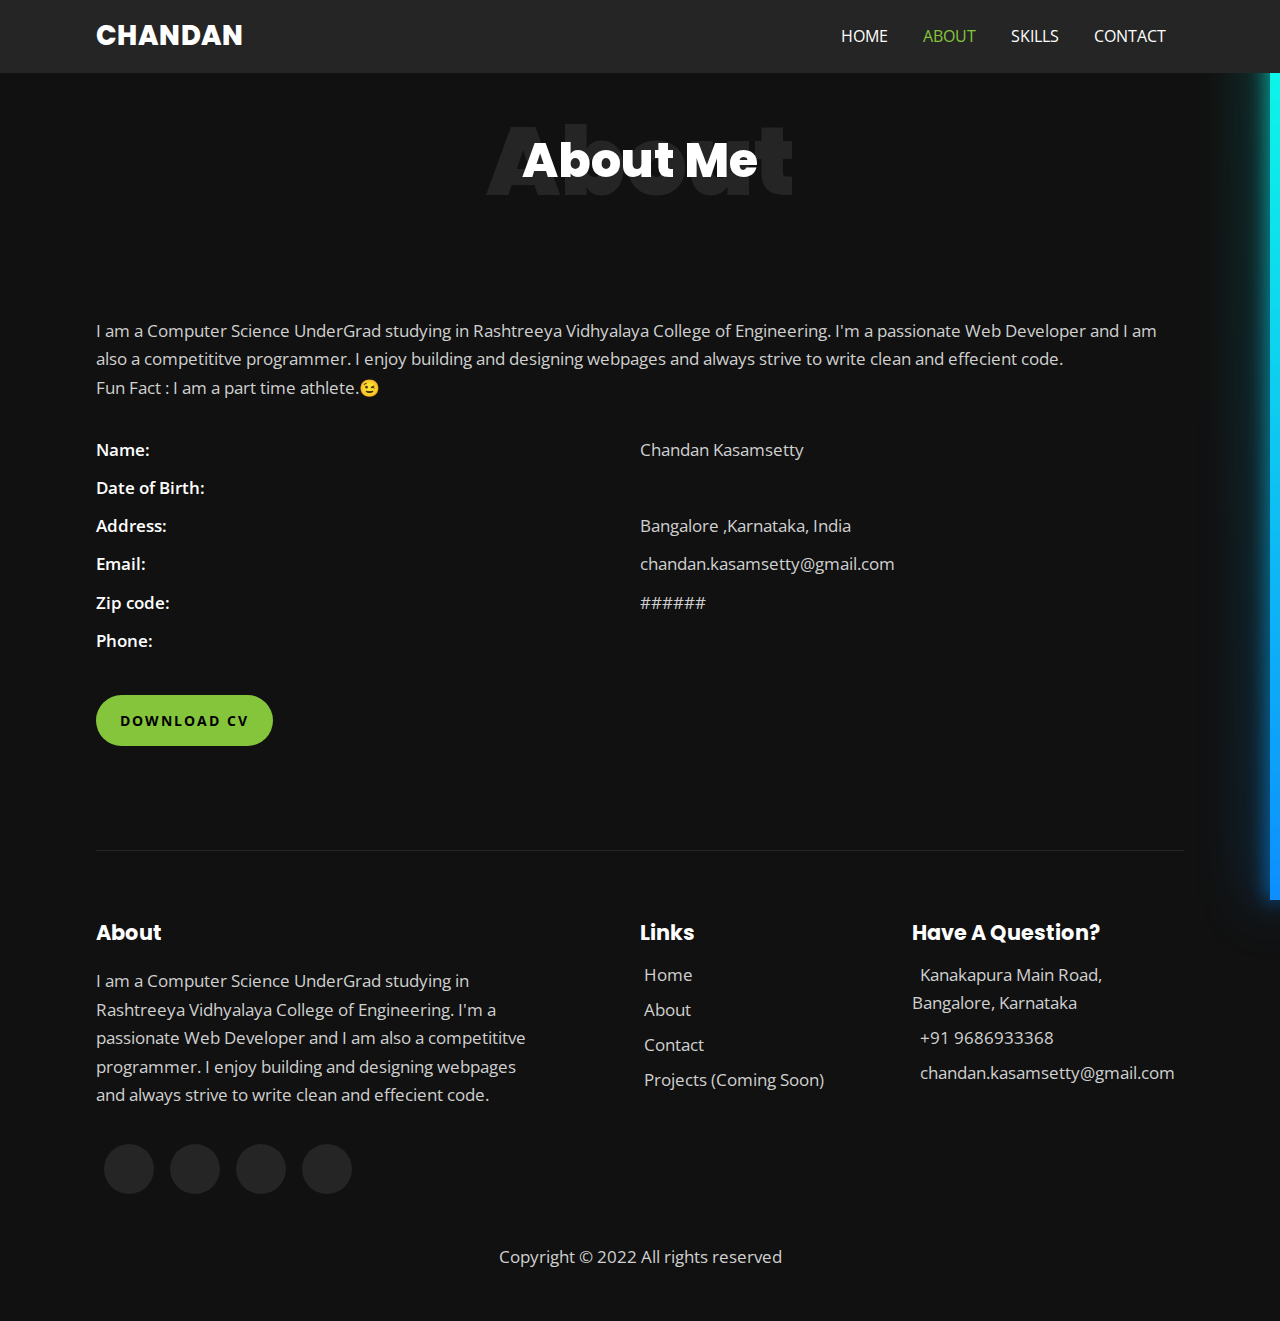
<file: about.html>
<!DOCTYPE html>
<html>
  <head>
    <meta charset="utf-8" />
    <meta http-equiv="X-UA-Compatible" content="IE=edge" />
    <title>About</title>
    <meta name="description" content="" />
    <meta name="viewport" content="width=device-width, initial-scale=1" />
    <!-- utility css file -->
    <link rel="stylesheet" href="css/utility.css" />
    <!-- style css file -->
    <link rel="stylesheet" href="css/style.css" />
    <!-- fontawesome cdn -->
    <link
      rel="stylesheet"
      href="https://cdnjs.cloudflare.com/ajax/libs/font-awesome/5.15.1/css/all.min.css"
      integrity="sha512-+4zCK9k+qNFUR5X+cKL9EIR+ZOhtIloNl9GIKS57V1MyNsYpYcUrUeQc9vNfzsWfV28IaLL3i96P9sdNyeRssA=="
      crossorigin="anonymous"
    />
    <!-- google fonts -->
    <link
      href="https://fonts.googleapis.com/css2?family=Open+Sans:wght@300;400;600;700;800&family=Poppins:wght@200;300;400;500;600;700;800;900&display=swap"
      rel="stylesheet"
    />
  </head>
  <body oncontextmenu="return false">
    <!-- navbar section -->
    <nav class="navbar">
      <div class="container">
        <div class="brand-and-toggler">
          <a href="index.html" class="navbar-brand">chandan</a>
          <button type="button" class="navbar-toggler" id="navbar-toggler">
            <span>
              <i class="fas fa-bars"></i>
            </span>
          </button>
        </div>

        <div class="navbar-collapse">
          <ul class="navbar-nav">
            <li class="nav-item">
              <a href="index.html" class="nav-link">home</a>
            </li>
            <li class="nav-item nav-active">
              <a href="about.html" class="nav-link">about</a>
            </li>

            <li class="nav-item">
              <a href="skills.html" class="nav-link">skills</a>
            </li>

            <li class="nav-item">
              <a href="contact.html" class="nav-link">contact</a>
            </li>
          </ul>
        </div>
      </div>
    </nav>

    <!-- end of navbar section -->
    <div id="progressbar"></div>
    <div id="scrollPath"></div>

    <!-- about page -->
    <section class="about container">
      <div class="title">
        <h2>about</h2>
        <div>
          <h2>about me</h2>
        </div>
      </div>

      <div style="display: flex; justify-content: center" class="row">
        <div class="row-right">
          <p class="text">
            I am a Computer Science UnderGrad studying in Rashtreeya Vidhyalaya
            College of Engineering. I'm a passionate Web Developer and I am also
            a competititve programmer. I enjoy building and designing webpages
            and always strive to write clean and effecient code.<br />Fun Fact :
            I am a part time athlete.😉
          </p>
          <div class="about-content">
            <ul>
              <li class="text">
                <span>Name: </span>
                <span>Chandan Kasamsetty</span>
              </li>
              <li class="text">
                <span>Date of Birth: </span>
                <span></span>
              </li>
              <li class="text">
                <span>Address: </span>
                <span>Bangalore ,Karnataka, India</span>
              </li>
              <li class="text">
                <span>Email: </span>
                <span>chandan.kasamsetty@gmail.com</span>
              </li>
              <li class="text">
                <span>Zip code: </span>
                <span>######</span>
              </li>
              <li class="text">
                <span>Phone: </span>
                <span></span>
              </li>
            </ul>
          </div>
          <button type="button" class="btn cvbtn">download cv</button>
        </div>
      </div>
    </section>
    <!-- end of about page -->

    <!-- footer -->
    <footer class="footer container">
      <div class="row">
        <div class="col" style="grid-column: 1/3">
          <h3 class="footer-title">about</h3>
          <p class="text">
            I am a Computer Science UnderGrad studying in Rashtreeya Vidhyalaya
            College of Engineering. I'm a passionate Web Developer and I am also
            a competititve programmer. I enjoy building and designing webpages
            and always strive to write clean and effecient code.
          </p>
          <div class="social-links">
            <a href="#"><i class="fab fa-twitter"></i></a>
            <a href="#"><i class="fab fa-facebook"></i></a>
            <a href="#"><i class="fab fa-instagram"></i></a>
            <a href="#"><i class="fab fa-codepen"></i></a>
          </div>
        </div>

        <div class="col">
          <h3 class="footer-title">links</h3>
          <div class="footer-links">
            <a href="#" class="text">
              <i class="fas fa-long-arrow-alt-right"></i>
              home
            </a>
            <a href="#" class="text">
              <i class="fas fa-long-arrow-alt-right"></i>
              about
            </a>

            <a href="#" class="text">
              <i class="fas fa-long-arrow-alt-right"></i>
              contact
            </a>
            <a href="#" class="text">
              <i class="fas fa-long-arrow-alt-right"></i>
              projects (Coming Soon)
            </a>
          </div>
        </div>

        <div class="col">
          <h3 class="footer-title">have a question?</h3>
          <div>
            <span>
              <i class="fas fa-map-marker-alt"></i>
            </span>
            <span class="text">Kanakapura Main Road, Bangalore, Karnataka</span>
          </div>

          <div>
            <span>
              <i class="fas fa-phone"></i>
            </span>
            <span class="text">+91 9686933368</span>
          </div>

          <div>
            <span>
              <i class="fas fa-envelope"></i>
            </span>
            <span class="text">chandan.kasamsetty@gmail.com</span>
          </div>
        </div>
      </div>

      <div class="footer-text">
        <p class="text">Copyright &copy; 2022 All rights reserved</p>
      </div>
    </footer>
    <!-- end of footer -->

    <!-- custom js file -->
    <script src="js/script.js"></script>
  </body>
</html>
</file>
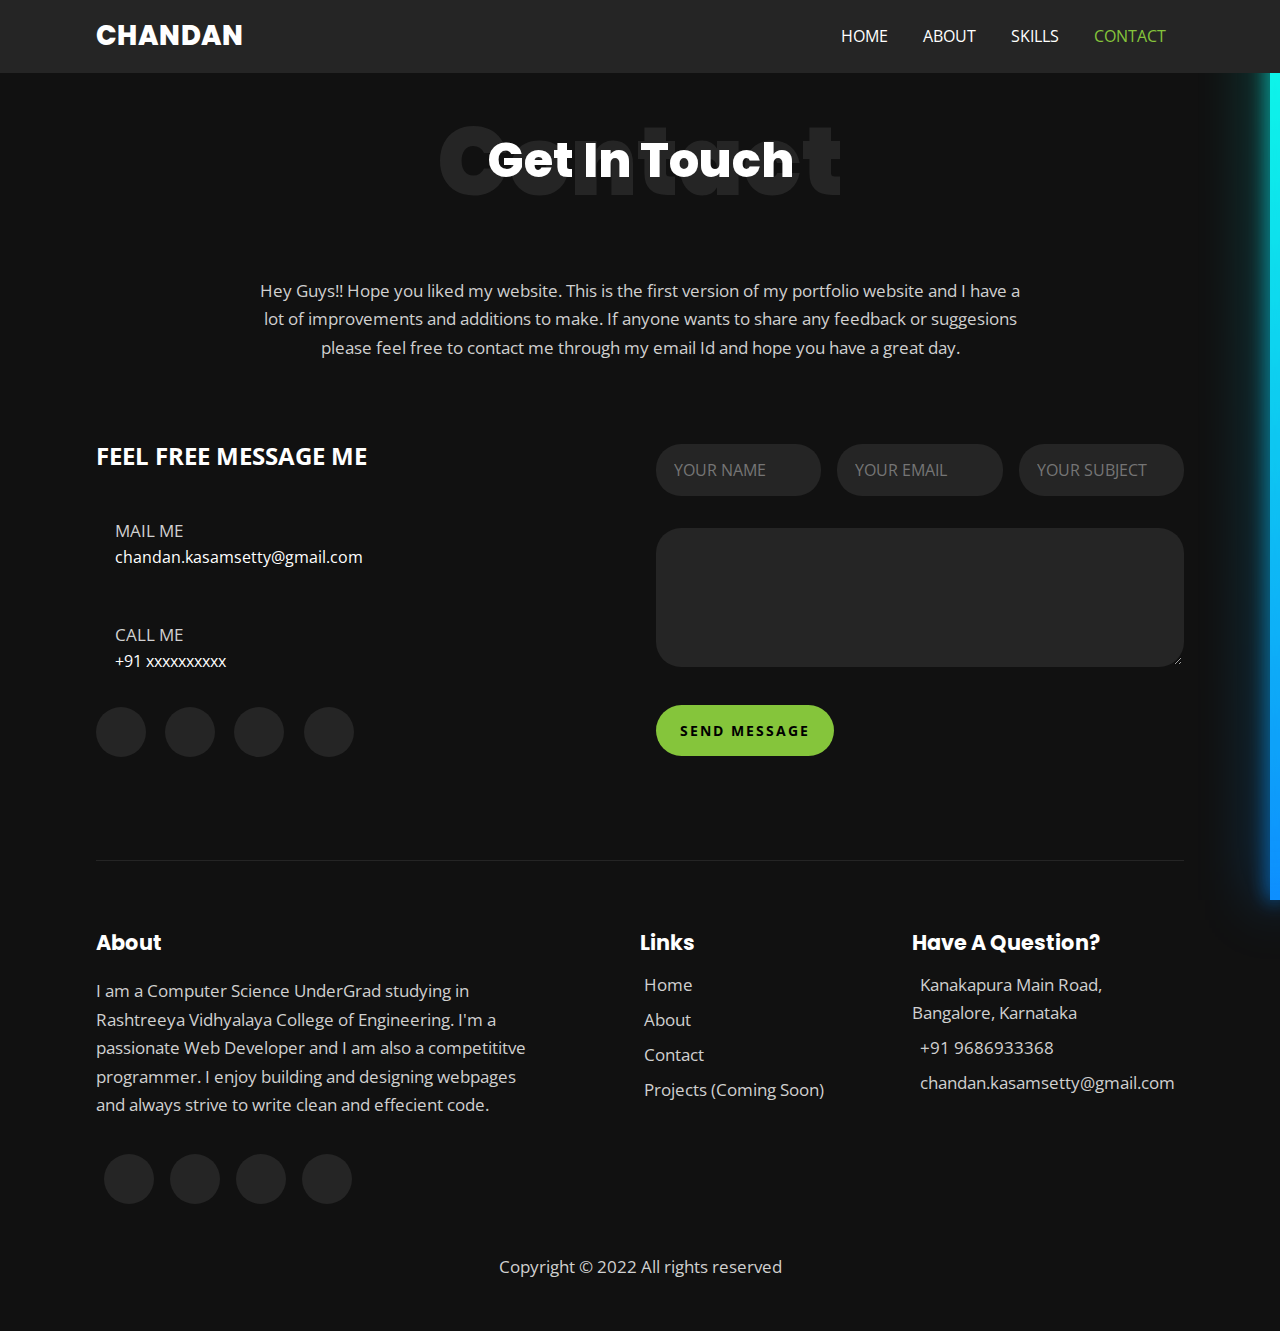
<file: contact.html>
<!DOCTYPE html>
<html>
  <head>
    <meta charset="utf-8" />
    <meta http-equiv="X-UA-Compatible" content="IE=edge" />
    <title>Contact</title>
    <meta name="description" content="" />
    <meta name="viewport" content="width=device-width, initial-scale=1" />
    <!-- utility css file -->
    <link rel="stylesheet" href="css/utility.css" />
    <!-- style css file -->
    <link rel="stylesheet" href="css/style.css" />
    <!-- fontawesome cdn -->
    <link
      rel="stylesheet"
      href="https://cdnjs.cloudflare.com/ajax/libs/font-awesome/5.15.1/css/all.min.css"
      integrity="sha512-+4zCK9k+qNFUR5X+cKL9EIR+ZOhtIloNl9GIKS57V1MyNsYpYcUrUeQc9vNfzsWfV28IaLL3i96P9sdNyeRssA=="
      crossorigin="anonymous"
    />
    <!-- google fonts -->
    <link
      href="https://fonts.googleapis.com/css2?family=Open+Sans:wght@300;400;600;700;800&family=Poppins:wght@200;300;400;500;600;700;800;900&display=swap"
      rel="stylesheet"
    />
  </head>
  <body oncontextmenu="return false">
    <!-- navbar section -->
    <nav class="navbar">
      <div class="container">
        <div class="brand-and-toggler">
          <a href="index.html" class="navbar-brand">chandan</a>
          <button type="button" class="navbar-toggler" id="navbar-toggler">
            <span>
              <i class="fas fa-bars"></i>
            </span>
          </button>
        </div>

        <div class="navbar-collapse">
          <ul class="navbar-nav">
            <li class="nav-item">
              <a href="index.html" class="nav-link">home</a>
            </li>
            <li class="nav-item">
              <a href="about.html" class="nav-link">about</a>
            </li>

            <li class="nav-item">
              <a href="skills.html" class="nav-link">skills</a>
            </li>

            <li class="nav-item nav-active">
              <a href="contact.html" class="nav-link">contact</a>
            </li>
          </ul>
        </div>
      </div>
    </nav>
    <!-- end of navbar section -->
    <div id="progressbar"></div>
    <div id="scrollPath"></div>
    <!-- contact page -->
    <section class="contact container">
      <div class="title">
        <h2>contact</h2>
        <div>
          <h2>get in touch</h2>
        </div>
      </div>

      <p class="text">
        Hey Guys!! Hope you liked my website. This is the first version of my
        portfolio website and I have a lot of improvements and additions to
        make. If anyone wants to share any feedback or suggesions please feel
        free to contact me through my email Id and hope you have a great day.
      </p>

      <div class="row">
        <div class="col-left">
          <h2>feel free message me</h2>
          <!-- <p class="text">
            Lorem ipsum dolor sit amet, consectetur adipisicing elit. Qui soluta
            mollitia suscipit maxime sunt dolore deleniti quam nihil repellendus
            perferendis.
          </p> -->

          <div class="contact-info">
            <span><i class="fas fa-envelope-open"></i></span>
            <h3>
              <span class="text">mail me</span> <br />
              chandan.kasamsetty@gmail.com
            </h3>
          </div>

          <div class="contact-info">
            <span><i class="fas fa-phone-square-alt"></i></span>
            <h3>
              <span class="text">call me</span> <br />
              +91 xxxxxxxxxx
            </h3>
          </div>

          <div class="contact-social-links">
            <a href="#">
              <i class="fab fa-facebook-f"></i>
            </a>
            <a href="#">
              <i class="fab fa-twitter"></i>
            </a>
            <a href="#">
              <i class="fab fa-youtube"></i>
            </a>
            <a href="#">
              <i class="fab fa-github"></i>
            </a>
          </div>
        </div>

        <div class="col-right">
          <form class="contact-form">
            <div class="form-group">
              <input style="color: white" type="text" placeholder="your name" />
              <input
                style="color: white"
                type="email"
                placeholder="your email"
              />
              <input
                style="color: white"
                type="text"
                placeholder="your subject"
              />
            </div>
            <textarea style="color: white" rows="5"></textarea>
            <button type="submit" class="btn">send message</button>
          </form>
        </div>
      </div>
    </section>
    <!-- end of contact page -->

    <!-- footer -->
    <footer class="footer container">
      <div class="row">
        <div class="col" style="grid-column: 1/3">
          <h3 class="footer-title">about</h3>
          <p class="text">
            I am a Computer Science UnderGrad studying in Rashtreeya Vidhyalaya
            College of Engineering. I'm a passionate Web Developer and I am also
            a competititve programmer. I enjoy building and designing webpages
            and always strive to write clean and effecient code.
          </p>
          <div class="social-links">
            <a href="#"><i class="fab fa-twitter"></i></a>
            <a href="#"><i class="fab fa-facebook"></i></a>
            <a href="#"><i class="fab fa-instagram"></i></a>
            <a href="#"><i class="fab fa-codepen"></i></a>
          </div>
        </div>

        <div class="col">
          <h3 class="footer-title">links</h3>
          <div class="footer-links">
            <a href="#" class="text">
              <i class="fas fa-long-arrow-alt-right"></i>
              home
            </a>
            <a href="#" class="text">
              <i class="fas fa-long-arrow-alt-right"></i>
              about
            </a>

            <a href="#" class="text">
              <i class="fas fa-long-arrow-alt-right"></i>
              contact
            </a>
            <a href="#" class="text">
              <i class="fas fa-long-arrow-alt-right"></i>
              projects (Coming Soon)
            </a>
          </div>
        </div>

        <div class="col">
          <h3 class="footer-title">have a question?</h3>
          <div>
            <span>
              <i class="fas fa-map-marker-alt"></i>
            </span>
            <span class="text">Kanakapura Main Road, Bangalore, Karnataka</span>
          </div>

          <div>
            <span>
              <i class="fas fa-phone"></i>
            </span>
            <span class="text">+91 9686933368</span>
          </div>

          <div>
            <span>
              <i class="fas fa-envelope"></i>
            </span>
            <span class="text">chandan.kasamsetty@gmail.com</span>
          </div>
        </div>
      </div>

      <div class="footer-text">
        <p class="text">Copyright &copy; 2022 All rights reserved</p>
      </div>
    </footer>
    <!-- end of footer -->

    <!-- custom js file -->
    <script src="js/script.js"></script>
  </body>
</html>
</file>
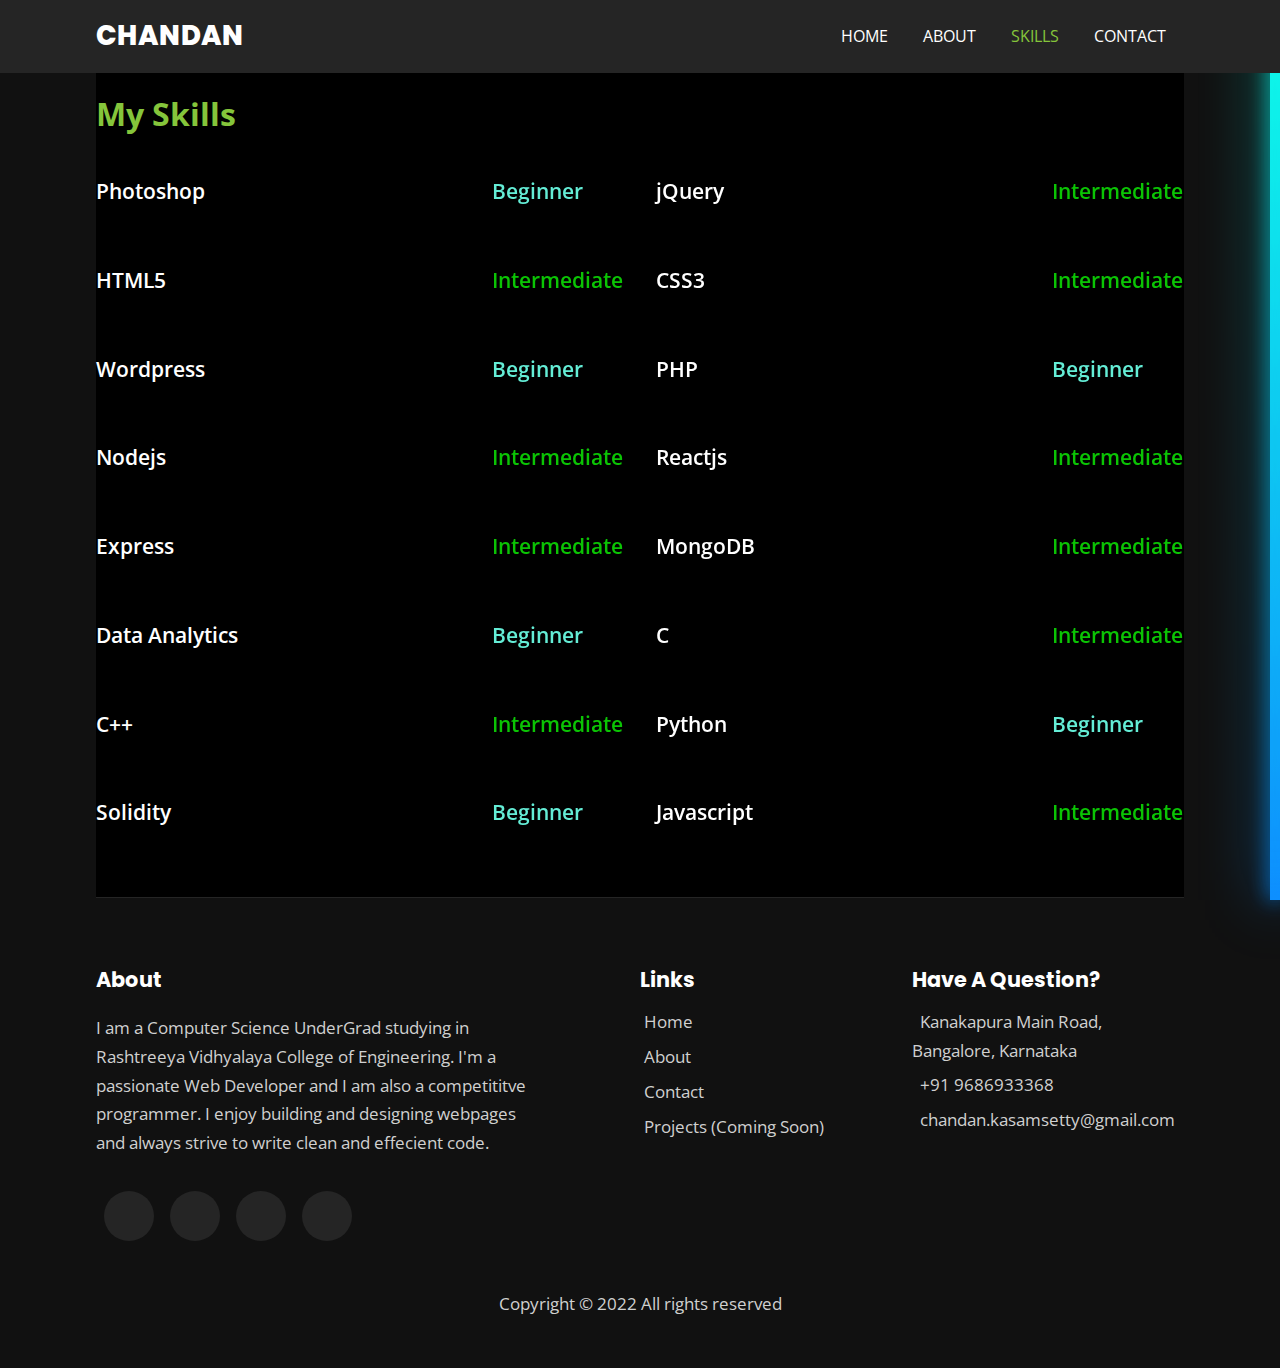
<file: skills.html>
<!DOCTYPE html>
<html>
  <head>
    <meta charset="utf-8" />
    <meta http-equiv="X-UA-Compatible" content="IE=edge" />
    <title>Skills</title>
    <meta name="description" content="" />
    <meta name="viewport" content="width=device-width, initial-scale=1" />
    <!-- utility css file -->
    <link rel="stylesheet" href="css/utility.css" />
    <!-- style css file -->
    <link rel="stylesheet" href="css/style.css" />
    <!-- fontawesome cdn -->
    <link
      rel="stylesheet"
      href="https://cdnjs.cloudflare.com/ajax/libs/font-awesome/5.15.1/css/all.min.css"
      integrity="sha512-+4zCK9k+qNFUR5X+cKL9EIR+ZOhtIloNl9GIKS57V1MyNsYpYcUrUeQc9vNfzsWfV28IaLL3i96P9sdNyeRssA=="
      crossorigin="anonymous"
    />
    <!-- google fonts -->
    <link
      href="https://fonts.googleapis.com/css2?family=Open+Sans:wght@300;400;600;700;800&family=Poppins:wght@200;300;400;500;600;700;800;900&display=swap"
      rel="stylesheet"
    />
  </head>
  <body oncontextmenu="return false">
    <!-- navbar section -->
    <nav class="navbar">
      <div class="container">
        <div class="brand-and-toggler">
          <a href="index.html" class="navbar-brand">chandan</a>
          <button type="button" class="navbar-toggler" id="navbar-toggler">
            <span>
              <i class="fas fa-bars"></i>
            </span>
          </button>
        </div>

        <div class="navbar-collapse">
          <ul class="navbar-nav">
            <li class="nav-item">
              <a href="index.html" class="nav-link">home</a>
            </li>
            <li class="nav-item">
              <a href="about.html" class="nav-link">about</a>
            </li>

            <li class="nav-item nav-active">
              <a href="skills.html" class="nav-link">skills</a>
            </li>

            <li class="nav-item">
              <a href="contact.html" class="nav-link">contact</a>
            </li>
          </ul>
        </div>
      </div>
    </nav>
    <!-- end of navbar section -->
    <div id="progressbar"></div>
    <div id="scrollPath"></div>
    <!-- skills page -->
    <section style="background: black" class="skills container">
      <h1 style="color: var(--green)">My Skills</h1>
      <div class="row">
        <div class="item">
          <div class="item-text">
            <span>Photoshop</span>
            <span style="color: rgb(100, 237, 214)" class="w-90 beginner"
              >Beginner</span
            >
          </div>
          <!-- <div class="progress">
            <div class="progress-bar w-90"></div>
          </div> -->
        </div>

        <div class="item">
          <div class="item-text">
            <span>jQuery</span>
            <span class="w-90 intermediate">Intermediate</span>
          </div>
          <!-- <div class="progress">
            <div class="progress-bar w-75"></div>
          </div> -->
        </div>

        <div class="item">
          <div class="item-text">
            <span>HTML5</span>
            <span class="w-90 intermediate">Intermediate</span>
          </div>
          <!-- <div class="progress">
            <div class="progress-bar w-85"></div>
          </div> -->
        </div>

        <div class="item">
          <div class="item-text">
            <span>CSS3</span>
            <span class="w-90 intermediate">Intermediate</span>
          </div>
          <!-- <div class="progress">
            <div class="progress-bar w-80"></div>
          </div> -->
        </div>

        <div class="item">
          <div class="item-text">
            <span>Wordpress</span>
            <span class="w-90 beginner">Beginner</span>
          </div>
          <!-- <div class="progress">
            <div class="progress-bar w-60"></div>
          </div> -->
        </div>

        <div class="item">
          <div class="item-text">
            <span>PHP</span>
            <span class="w-90 beginner">Beginner</span>
          </div>
          <!-- <div class="progress">
            <div class="progress-bar w-68"></div>
          </div> -->
        </div>
        <div class="item">
          <div class="item-text">
            <span>Nodejs</span>
            <span class="w-90 intermediate">Intermediate</span>
          </div>
          <!-- <div class="progress">
            <div class="progress-bar w-68"></div>
          </div> -->
        </div>
        <div class="item">
          <div class="item-text">
            <span>Reactjs</span>
            <span class="w-90 intermediate">Intermediate</span>
          </div>
          <!-- <div class="progress">
            <div class="progress-bar w-68"></div>
          </div> -->
        </div>
        <div class="item">
          <div class="item-text">
            <span>Express</span>
            <span class="w-90 intermediate">Intermediate</span>
          </div>
          <!-- <div class="progress">
            <div class="progress-bar w-68"></div>
          </div> -->
        </div>
        <div class="item">
          <div class="item-text">
            <span>MongoDB</span>
            <span class="w-90 intermediate">Intermediate</span>
          </div>
          <!-- <div class="progress">
            <div class="progress-bar w-68"></div>
          </div> -->
        </div>
        <div class="item">
          <div class="item-text">
            <span>Data Analytics</span>
            <span class="w-90 beginner">Beginner</span>
          </div>
          <!-- <div class="progress">
            <div class="progress-bar w-68"></div>
          </div> -->
        </div>
        <div class="item">
          <div class="item-text">
            <span>C</span>
            <span class="w-90 intermediate">Intermediate</span>
          </div>
          <!-- <div class="progress">
            <div class="progress-bar w-68"></div>
          </div> -->
        </div>
        <div class="item">
          <div class="item-text">
            <span>C++</span>
            <span class="w-90 intermediate">Intermediate</span>
          </div>
          <!-- <div class="progress">
            <div class="progress-bar w-68"></div>
          </div> -->
        </div>
        <div class="item">
          <div class="item-text">
            <span>Python</span>
            <span class="w-90 beginner">Beginner</span>
          </div>
          <!-- <div class="progress">
            <div class="progress-bar w-68"></div>
          </div> -->
        </div>
        <div class="item">
          <div class="item-text">
            <span>Solidity</span>
            <span class="w-90 beginner">Beginner</span>
          </div>
          <!-- <div class="progress">
            <div class="progress-bar w-68"></div>
          </div> -->
        </div>
        <div class="item">
          <div class="item-text">
            <span>Javascript</span>
            <span class="w-90 intermediate">Intermediate</span>
          </div>
          <!-- <div class="progress">
            <div class="progress-bar w-68"></div>
          </div> -->
        </div>
      </div>
    </section>
    <!-- end of skills page -->

    <!-- footer -->
    <footer class="footer container">
      <div class="row">
        <div class="col" style="grid-column: 1/3">
          <h3 class="footer-title">about</h3>
          <p class="text">
            I am a Computer Science UnderGrad studying in Rashtreeya Vidhyalaya
            College of Engineering. I'm a passionate Web Developer and I am also
            a competititve programmer. I enjoy building and designing webpages
            and always strive to write clean and effecient code.
          </p>
          <div class="social-links">
            <a href="#"><i class="fab fa-twitter"></i></a>
            <a href="#"><i class="fab fa-facebook"></i></a>
            <a href="#"><i class="fab fa-instagram"></i></a>
            <a href="#"><i class="fab fa-codepen"></i></a>
          </div>
        </div>

        <div class="col">
          <h3 class="footer-title">links</h3>
          <div class="footer-links">
            <a href="#" class="text">
              <i class="fas fa-long-arrow-alt-right"></i>
              home
            </a>
            <a href="#" class="text">
              <i class="fas fa-long-arrow-alt-right"></i>
              about
            </a>

            <a href="#" class="text">
              <i class="fas fa-long-arrow-alt-right"></i>
              contact
            </a>
            <a href="#" class="text">
              <i class="fas fa-long-arrow-alt-right"></i>
              projects (Coming Soon)
            </a>
          </div>
        </div>

        <div class="col">
          <h3 class="footer-title">have a question?</h3>
          <div>
            <span>
              <i class="fas fa-map-marker-alt"></i>
            </span>
            <span class="text">Kanakapura Main Road, Bangalore, Karnataka</span>
          </div>

          <div>
            <span>
              <i class="fas fa-phone"></i>
            </span>
            <span class="text">+91 9686933368</span>
          </div>

          <div>
            <span>
              <i class="fas fa-envelope"></i>
            </span>
            <span class="text">chandan.kasamsetty@gmail.com</span>
          </div>
        </div>
      </div>

      <div class="footer-text">
        <p class="text">Copyright &copy; 2022 All rights reserved</p>
      </div>
    </footer>
    <!-- end of footer -->

    <!-- custom js file -->
    <script src="js/script.js"></script>
  </body>
</html>
</file>
<file: css/utility.css>
/* setup and common stylings */
:root {
  --poppins: "Poppins", sans-serif;
  --sans: "Open Sans", sans-serif;
  --green: #26b692;
  --green: #72b626;
  --green: #85c53b;
  --black: #111;
  --nero: #252525;
  --transition: all 0.4s ease;
}
* {
  box-sizing: border-box;
  padding: 0;
  margin: 0;
  font-family: var(--sans);
}
body {
  color: #fff;
  line-height: 1.5;
  background: var(--black);
  overflow-x: hidden;
}
a {
  color: #fff;
  text-decoration: none;
}
img {
  width: 100%;
  display: block;
}
ul li {
  list-style-type: none;
}
h1,
h2,
h3,
h4,
h5,
h6,
p {
  padding: 0.6rem 0;
}

/* button */
.btn {
  border: none;
  margin: 1rem 0;
  border-radius: 35px;
  background: var(--green);
  font-size: 0.9rem;
  text-transform: uppercase;
  padding: 1rem 1.5rem;
  font-weight: 700;
  letter-spacing: 2px;
  display: inline-block;
  cursor: pointer;
  transition: var(--transition);
}
.btn:hover {
  opacity: 0.7;
}

.text {
  font-size: 1.05rem;
  color: #d0d0d0;
  line-height: 1.7;
}

/* title */
.title {
  position: relative;
}
.title > h2 {
  font-size: 3rem;
  font-family: var(--poppins);
  text-align: center;
  text-transform: capitalize;
  font-weight: 900;
  color: var(--nero);
}
.title div {
  position: absolute;
  top: 50%;
  left: 50%;
  text-align: center;
  width: 100%;
  transform: translate(-50%, -50%);
}
.title div h2 {
  text-transform: capitalize;
  font-size: 2rem;
  font-family: var(--poppins);
  font-weight: 800;
}
.container {
  width: 90vw;
  margin: 0 auto;
}

@media screen and (min-width: 500px) {
  .title > h2 {
    font-size: 6rem;
  }
  .title div h2 {
    font-size: 3rem;
  }
}

@media screen and (min-width: 992px) {
  .container {
    width: 88vw;
  }
}
@media screen and (min-width: 1200px) {
  .container {
    width: 85vw;
  }
}

/* animation and transition stopper styling */
.resize-animation-stopper * {
  animation: none !important;
  transition: none !important;
}
</file>
<file: css/style.css>
/* #### navbar #### */
.navbar {
  position: fixed;
  z-index: 999;
  top: 0;
  left: 0;
  background: var(--nero);
  width: 100%;
}
.brand-and-toggler {
  display: flex;
  justify-content: space-between;
  padding: 1rem 0;
}
.navbar-brand {
  text-transform: uppercase;
  font-family: var(--poppins);
  font-size: 1.7rem;
  font-weight: 800;
}
.navbar-toggler {
  border: none;
  font-size: 1.7rem;
  background: none;
  color: #fff;
  cursor: pointer;
  outline: none;
  transition: var(--transition);
}
.navbar-toggler:hover {
  opacity: 0.8;
}
.navbar-collapse {
  height: 0;
  overflow: hidden;
  transition: var(--transition);
}
.nav-item {
  text-align: center;
  padding: 0.6rem;
  position: relative;
}
.nav-item::after {
  content: "";
  position: absolute;
  bottom: 4px;
  left: 50%;
  transform: translateX(-50%);
  border-radius: 5px;
  width: 0;
  height: 2px;
  background: var(--green);
  transition: var(--transition);
}
.nav-item:hover::after {
  width: 100px;
}
.nav-link {
  text-transform: uppercase;
  font-size: 1.2rem;
  transition: var(--transition);
}
.nav-link:hover {
  color: var(--green);
}
.nav-active .nav-link {
  color: var(--green);
}

/*** show nav class ***/
.showNav {
  height: 385px;
}

/* #### HOME PAGE #### */
.home {
  padding: 5rem 0 2.5rem 0;
}
.home .row > div {
  height: 60vh;
  display: flex;
  flex-direction: column;
  justify-content: center;
  align-items: center;
  border: 2px solid var(--nero);
  border-radius: 10px;
  margin: 2rem 0;
}
.home .row-left {
  text-align: center;
}
.home .row-left h3 {
  color: var(--green);
  font-weight: 400;
  text-transform: uppercase;
}
.home .row-left h1 {
  font-size: 2rem;
  font-family: var(--poppins);
  text-transform: capitalize;
  line-height: 1.2;
  font-weight: 900;
}
.home .row-left h1 span {
  color: var(--green);
}
.home .row-left h2 {
  text-transform: uppercase;
  font-family: var(--poppins);
  font-size: 1rem;
}
.home-pg-btn {
  display: flex;
  margin: 1rem 0;
}
.home-pg-btn button {
  padding: 0.8rem;
  margin-right: 0.6rem;
  border: 1px solid #f7f7f7;
}
.home-pg-btn button:first-child {
  border-color: var(--green);
}
.home-pg-btn button:last-child {
  background: transparent;
  color: #fff;
}
.home .img-container {
  position: relative;
  width: 240px;
  height: 240px;
  border-radius: 50%;
  overflow: hidden;
}
.home .img-border {
  background: var(--nero);
  width: 245px;
  height: 245px;
  border-radius: 50%;
  display: flex;
  justify-content: center;
  align-items: center;
}

/* #### ABOUT PAGE #### */
.about {
  padding: 5rem 0 2.5rem 0;
}
.about .row-right {
  padding: 3rem 0;
}
.about .row-right p {
  margin: 1rem 0;
}
.about-content {
  margin: 1.5rem 0;
}
.about-content li {
  display: flex;
  margin: 0.6rem 0;
}
.about-content li span {
  flex: 1;
}
.about-content li span:first-child {
  color: #fff;
  font-weight: 600;
}
.about .row-right h3 {
  color: var(--green);
  font-size: 1.5rem;
}
.about .row-right h3 span {
  color: #fff;
  font-weight: 400;
}

/* #### SKILLS PAGE #### */
.skills {
  padding: 5rem 0 2.5rem 0;
}
.skills > .text {
  width: 70%;
  margin: 1.5rem auto;
  text-align: center;
}
.skills .row {
  margin: 1rem 0;
}
.skills .item {
  padding: 0.5rem 0;
  margin: 0.3rem 0;
}
.skills .item-text {
  display: flex;
  justify-content: flex-start;
  font-weight: 600;
  font-size: 1.3rem;
  position: relative;
}
.skills .item-text span:last-child {
  position: absolute;
}
.skills .item-text .w-90 {
  margin-left: 75%;
}
.skills .item-text .w-75 {
  margin-left: 70%;
}
.skills .item-text .w-85 {
  margin-left: 80%;
}
.skills .item-text .w-80 {
  margin-left: 75%;
}
.skills .item-text .w-60 {
  margin-left: 55%;
}
.skills .item-text .w-68 {
  margin-left: 63%;
}
.progress {
  margin: 0.8rem 0;
  border-radius: 10px;
  height: 16px;
  width: 100%;
  background-color: var(--nero);
  overflow: hidden;
}
.progress-bar {
  background: var(--green);
  height: 100%;
  border-top-right-radius: 2px;
  border-bottom-right-radius: 2px;
}
.progress-bar.w-90 {
  width: 90%;
}
.progress-bar.w-75 {
  width: 75%;
}
.progress-bar.w-85 {
  width: 85%;
}
.progress-bar.w-80 {
  width: 80%;
}
.progress-bar.w-60 {
  width: 60%;
}
.progress-bar.w-68 {
  width: 68%;
}

/* #### CONTACT PAGE #### */
.contact {
  padding: 5rem 0 2.5rem 0;
}
.contact > .text {
  width: 70%;
  margin: 1.5rem auto;
  text-align: center;
}
.contact .row {
  margin: 1rem 0;
}
.contact .row > div {
  margin: 2.5rem 0;
  padding: 2rem 0;
}
.contact .col-left h2 {
  text-transform: uppercase;
}
.contact .contact-info {
  margin: 1rem 0;
  padding: 0.5rem 0;
  display: flex;
  align-items: center;
}
.contact .contact-info > span {
  color: var(--green);
  font-size: 2.6rem;
  margin-right: 1.2rem;
}
.contact .contact-info h3 {
  font-size: 1rem;
  font-weight: 400;
}
.contact .contact-info h3 span {
  text-transform: uppercase;
  font-size: 1.05rem;
}
.contact .contact-social-links {
  display: flex;
}
.contact .contact-social-links a {
  display: block;
  width: 50px;
  height: 50px;
  background: var(--nero);
  margin: 0 0.6rem;
  display: flex;
  justify-content: center;
  align-items: center;
  border-radius: 50%;
  transition: var(--transition);
}
.contact .contact-social-links a:first-child {
  margin-left: 0;
}
.contact .contact-social-links a:hover {
  background: var(--green);
}
.contact-form input,
.contact-form textarea {
  width: 100%;
  margin: 1rem 0;
  background: var(--nero);
  border: 2px solid transparent;
  font-size: 1rem;
  padding: 0.8rem 1rem;
  border-radius: 25px;
  outline: 0;
  caret-color: #fff;
}
.contact-form input:focus,
.contact-form textarea:focus {
  border-color: var(--green);
}
.contact-form input::placeholder,
.contact-form textarea::placeholder {
  text-transform: uppercase;
}

/* #### footer #### */
.footer {
  padding: 2.5rem 0;
  border-top: 1.5px solid #252525;
}
.footer-title {
  text-transform: capitalize;
  font-size: 1.3rem;
  font-family: var(--poppins);
  font-weight: 700;
}
.footer .col {
  text-align: center;
  padding: 1rem 0rem;
}
.footer .col:first-child .text {
  width: 80%;
  margin: 0 auto;
}
.social-links {
  display: flex;
  justify-content: center;
}
.social-links a {
  background: var(--nero);
  width: 50px;
  height: 50px;
  font-size: 1.5rem;
  display: flex;
  justify-content: center;
  align-items: center;
  border-radius: 50%;
  margin: 1.5rem 0.5rem;
  transition: var(--transition);
}
.social-links a:hover {
  background: var(--green);
}
.footer-links a {
  display: block;
  text-transform: capitalize;
  padding: 0.2rem 0;
  transition: var(--transition);
}
.footer-links a .fas {
  display: none;
}
.footer-links a:hover {
  color: #fff;
}
.footer .col:last-child div {
  padding: 0.2rem 0;
}
.footer .col:last-child .fas {
  padding-right: 0.5rem;
}
.footer-text .text {
  text-align: center;
}
.footer.row {
  display: grid;
  justify-content: space-around;
}

/* #### Media Queries #### */
@media screen and (min-width: 500px) {
  /* home page */
  .home .row-left h1 {
    font-size: 4rem;
  }
  .home .row-left h2 {
    font-size: 1.4rem;
  }
  .home-pg-btn button {
    padding: 1rem 1.5rem;
  }
  .home .img-container {
    width: 320px;
    height: 320px;
  }
  .home .img-border {
    width: 325px;
    height: 325px;
  }
}

@media screen and (min-width: 768px) {
  /* footer */
  .footer .row {
    display: grid;
    grid-template-columns: repeat(2, 1fr);
  }
  /* about page */
  .about .row-left {
    width: 400px;
    height: 400px;
    margin: 1rem auto;
    overflow: hidden;
    border-radius: 50%;
    position: relative;
  }

  /* skills page */
  .skills .row {
    display: grid;
    grid-template-columns: repeat(2, 1fr);
    grid-gap: 2rem;
  }

  /* contact page */
  .contact-form .form-group {
    display: grid;
    grid-template-columns: repeat(3, 1fr);
    grid-gap: 1rem;
  }
  .contact .row > div {
    margin: 0;
  }
}

@media screen and (min-width: 992px) {
  /* navbar section */
  .navbar-toggler {
    display: none;
  }
  .navbar .container {
    display: flex;
    flex-wrap: wrap;
    justify-content: space-between;
    align-items: center;
  }
  .navbar-nav {
    display: flex;
    justify-content: flex-end;
  }
  .navbar-collapse {
    height: 100%;
    flex: 1 0 auto;
  }
  .brand-and-toggler {
    flex: 0 0 100px;
  }
  .nav-item {
    margin: 0 0.5rem;
  }
  .nav-link {
    font-size: 1rem;
  }

  /* home page */
  .home .row {
    display: grid;
    grid-template-columns: repeat(2, 1fr);
    grid-gap: 2rem;
  }
  .home .row > div {
    height: calc(100vh - 73px);
    border: none;
    margin: 0;
    align-items: flex-start;
  }
  .home .row-left {
    text-align: left;
  }
  .home .img-container {
    width: 100%;
    height: 100%;
    border-radius: unset;
  }
  .home .img-border {
    height: 90%;
    width: 100%;
    transition: var(--transition);
    border-radius: unset;
    background: transparent;
  }
  .home .img-border:hover {
    transform: translateY(-14px);
  }

  /* about page */
  .about .row {
    display: grid;
    grid-template-columns: repeat(2, 1fr);
    align-items: center;
    grid-gap: 2rem;
  }

  /* contact page */
  .contact .row {
    display: grid;
    grid-template-columns: repeat(2, 1fr);
    grid-gap: 2rem;
  }
}

@media screen and (min-width: 1200px) {
  /* footer */
  .footer .row {
    grid-template-columns: repeat(4, 1fr);
  }
  .footer .row .col {
    text-align: left;
  }
  .footer .col:first-child .text {
    margin: 0;
  }
  .social-links {
    justify-content: flex-start;
  }
  .footer-links a .fas {
    display: inline-block;
  }
}
.text-typing {
  margin-top: 8px;
  padding: 2px 3px;
  background: #000000;
  font-size: 35px;
  font-family: var(--poppins);
  font-size: 2rem;
  font-weight: bold;
  border-radius: 50px;
}
.text-typing p {
  margin: 0px;
  white-space: nowrap;
  overflow: hidden;
  animation: typing 5.5s steps(21, end) forwards, blink 1.5s infinite;
}
@keyframes typing {
  0% {
    width: 0%;
  }
  100% {
    width: 100%;
  }
}
@keyframes blink {
  0%,
  100% {
    border-right: 2px solid transparent;
  }
  50% {
    border-right: 2px solid rgb(189, 238, 156);
  }
}
.highlight {
  font-size: larger;
  color: var(--green);
}
::-webkit-scrollbar {
  width: 0;
}
#scrollPath {
  position: fixed;
  top: 0;
  right: 0;
  width: 10px;
  height: 100%;
  background: rgba(255, 255, 255, 0.05);
}
#progressbar {
  position: fixed;
  top: 0;
  right: 0;
  width: 10px;
  height: 100%;
  background: linear-gradient(to top, #008aff, #00ffe7);
  animation: animate 5s linear infinite;
}
@keyframes animate {
  0%,
  100% {
    filter: hue-rotate(0deg);
  }
  50% {
    filter: hue-rotate(360deg);
  }
}
#progressbar::before {
  content: "";
  position: absolute;
  top: 0;
  left: 0;
  width: 100%;
  height: 100%;
  background: linear-gradient(to top, #008aff, #00ffe7);
  filter: blur(10px);
}
#progressbar::after {
  content: "";
  position: absolute;
  top: 0;
  left: 0;
  width: 100%;
  height: 100%;
  background: linear-gradient(to top, #008aff, #00ffe7);
  filter: blur(30px);
}

#skills {
  display: flex;
  justify-content: center;
  align-items: center;
  flex-wrap: wrap;
  min-height: 100vh;
  background: #010615;
}
.box {
  position: relative;
  width: 300px;
  height: 300px;
  display: flex;
  justify-content: center;
  align-items: center;
  margin: 40px;
  transition: 0.5s;
}
.box.imgBx {
  position: absolute;
  top: 0;
  left: 0;
  width: 100%;
  height: 100%;
  padding: 10px;
  box-sizing: border-box;
}
.box.imgBx img {
  max-width: 100%;
  opacity: 0.1;
  transition: 0.5s;
}
.box:hover {
  height: 400px;
}
.box:hover .imgBx img {
  opacity: 1;
}
.box:before {
  content: "";
  position: absolute;
  top: -2px;
  left: -2px;
  right: -2px;
  bottom: -2px;
  background: #fff;
  z-index: -1;
}
.box:after {
  content: "";
  position: absolute;
  top: -2px;
  left: -2px;
  right: -2px;
  bottom: -2px;
  background: #fff;
  z-index: -2;
  filter: blur(40px);
}
.box:before,
.box:after {
  background: linear-gradient(235deg, #89ff00, #010615, #00bcd4);
}

.beginner {
  color: rgb(100, 237, 214);
}
.intermediate {
  color: #0bc404;
}
</file>
